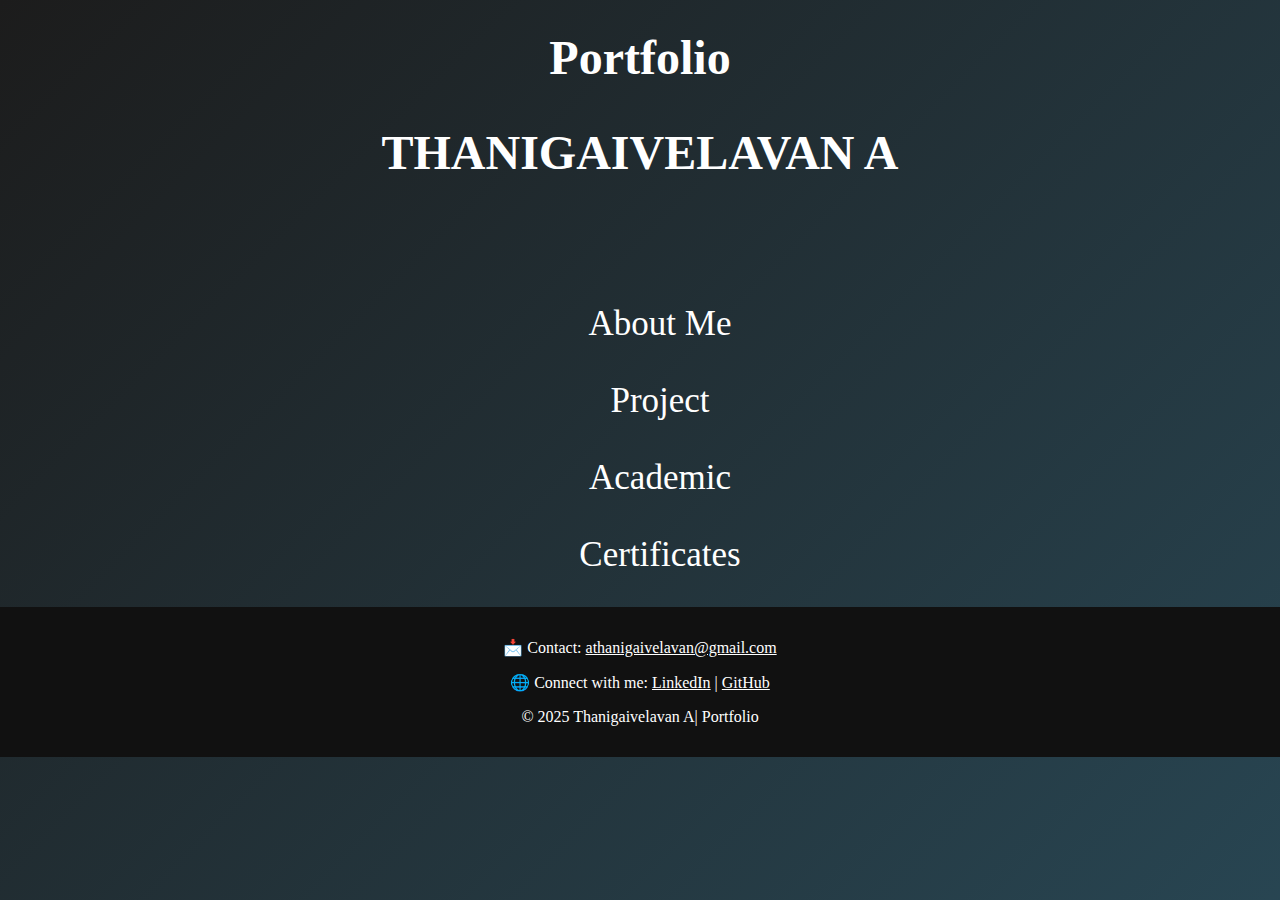
<file: portfolio1/index.html>
<!DOCTYPE html>
<html>
    <head>
        <title>Portfolio</title>
        <link rel="icon" href="images/icon1.png">
        <link rel="stylesheet" href="style.css">
    </head>
    <body style="background-color: black;">
        <div class="one"></div>
        <center>
            <header>
                <h1>Portfolio</h1>
             
            <h2 >THANIGAIVELAVAN A</h2>
               </header>
            <nav>
            <ul class="two">
            <li><a href="about.html">About Me</a></li>
            <br>
            <li><a href="project.html">Project</a></li>
            <br>
            <li><a href="Academic.html">Academic</a></li>
            <br>
            <li><a href="certificates.html">Certificates</a></li>
            </ul>
        </nav>
        </ul>
        </center>
        <footer>
  <div class="footer-content">
    <p>📩 Contact: <a href="mailto:athanigaivelavan@gmail.com">athanigaivelavan@gmail.com</a></p>
    <p>
      🌐 Connect with me: 
      <a href="https://www.linkedin.com/in/thanigaivelavan-a-927264296/" target="_blank">LinkedIn</a> | 
      <a href="https://github.com/Dhanush6425" target="_blank">GitHub</a>
    </p>
    <p>© 2025 Thanigaivelavan A| Portfolio</p>
  </div>
</footer>

        
    </body>
</html>
</file>
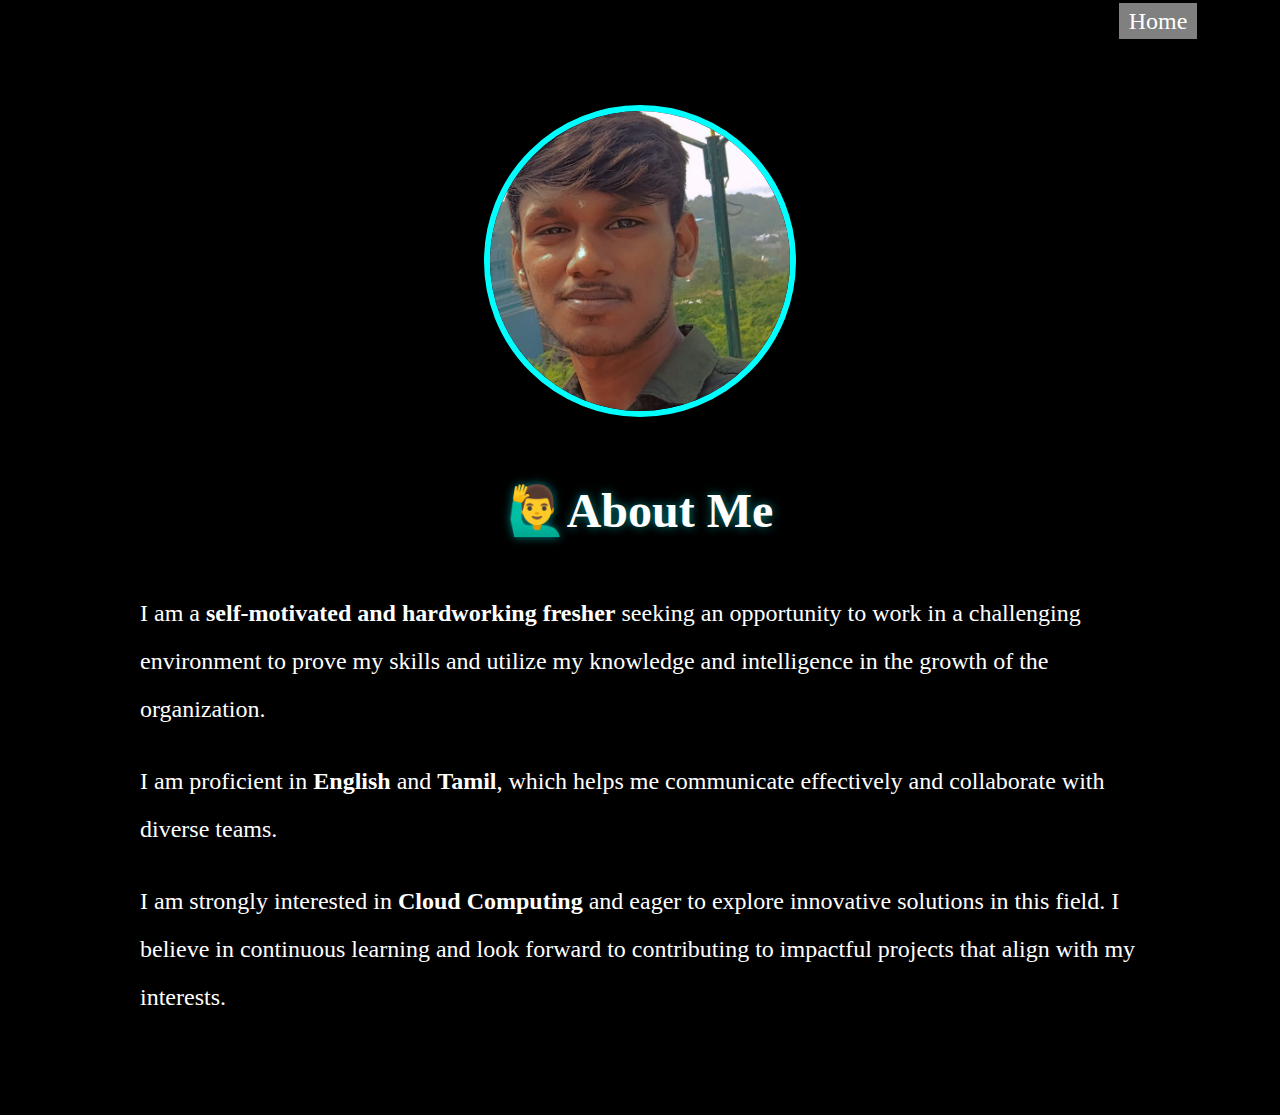
<file: portfolio1/about.html>
<!DOCTYPE html>
<html>
  <head>
    <title>About|Portfolio</title>
        <link rel="icon" href="/portfolio1/images/icon1.png">
  </head>
  <body>
    <header style="text-align: right;">
<nav style="text-align: right;">
  <a href="index.html" style="background: gray; color: white; padding: 5px 10px; text-decoration: none;">
    Home
  </a>
</nav>

    </header>
<section id="about">

  <center>
    <img src="images/ME.jpg" alt="My Photo" class="profile-pic">
  </center>

  <h2>🙋‍♂️About Me</h2>
  <p>
    I am a <strong>self-motivated and hardworking fresher</strong> seeking an opportunity 
    to work in a challenging environment to prove my skills and utilize my knowledge 
    and intelligence in the growth of the organization.
  </p>
  <p>
    I am proficient in <b>English</b> and <b>Tamil</b>, which helps me communicate effectively 
    and collaborate with diverse teams.
  </p>
  <p>
    I am strongly interested in <strong>Cloud Computing</strong> and eager to explore 
    innovative solutions in this field. I believe in continuous learning and look forward 
    to contributing to impactful projects that align with my interests.  
  </p>
</section>
</body>
<style>
body{
    background-color: black;
    color: white;
}
#about {
  max-width: 1000px;
  margin: 50px auto;
  padding: 20px;
  color: white;
  font-size: 1.5rem;   /* bigger text for paragraphs */
  line-height: 2;
}

#about h2 {
  font-size: 3rem;
  margin: 30px;
  text-align: center;
  color: white;
  text-shadow: 0 0 10px rgba(0, 255, 255, 0.5);
}

.profile-pic {
  width: 300px;         /* adjustable size */
  height: 300px;
  border-radius: 100%;   /* makes it circular */
  object-fit: cover;    /* ensures no stretching */
  border: 6px solid cyan; /* adjustable border */
}
a,nav{
  text-decoration: none;
  font-size: 1.5rem;
  color: white;
  margin-right: 3%;
}

</style>
</html>
</file>
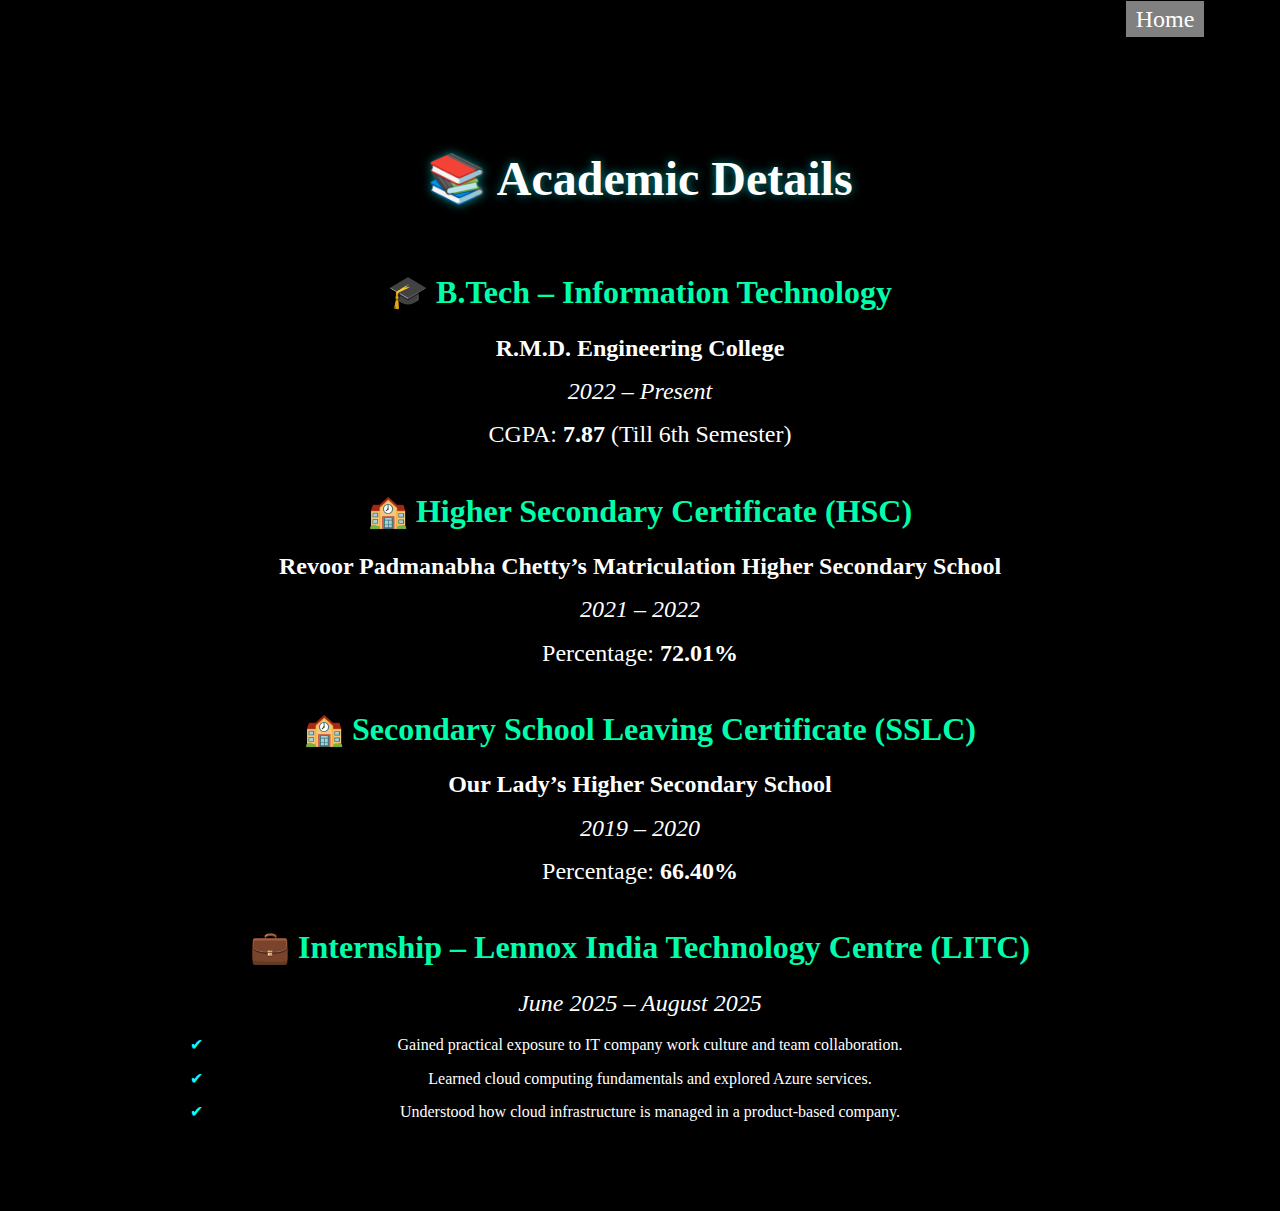
<file: portfolio1/Academic.html>
<!DOCTYPE html>
<html lang="en">
<head>
    <meta charset="UTF-8">
    <meta name="viewport" content="width=device-width, initial-scale=1.0">
    <title>Academic|Portfolio</title>
        <link rel="icon" href="/portfolio1/images/icon1.png">
</head>
<body>
    <header style="text-align: right;">
<nav style="text-align: right;">
  <a href="index.html" style="background: gray; color: white; padding: 5px 10px; text-decoration: none;">
    Home
  </a>
</nav>

    </header>
    <section id="academics">
          <center>
  <h1>📚 Academic Details</h1>

  <!-- B.Tech -->
  <article class="edu-item">
  
    <h3>🎓 B.Tech – Information Technology</h3>
    <p><strong>R.M.D. Engineering College</strong></p>
    <p><em>2022 – Present</em></p>
    <p>CGPA: <strong>7.87</strong> (Till 6th Semester)</p>
  </article>

  <!-- HSC -->
  <article class="edu-item">
    <h3>🏫 Higher Secondary Certificate (HSC)</h3>
    <p><strong>Revoor Padmanabha Chetty’s Matriculation Higher Secondary School</strong></p>
    <p><em>2021 – 2022</em></p>
    <p>Percentage: <strong>72.01%</strong></p>
  </article>

  <!-- SSLC -->
  <article class="edu-item">
    <h3>🏫 Secondary School Leaving Certificate (SSLC)</h3>
    <p><strong>Our Lady’s Higher Secondary School</strong></p>
    <p><em>2019 – 2020</em></p>
    <p>Percentage: <strong>66.40%</strong></p>
  </article>

  <!-- Internship -->
  <article class="edu-item">
    <h3>💼 Internship – Lennox India Technology Centre (LITC)</h3>
    <p><em>June 2025 – August 2025</em></p>
    <ul>
      <li>Gained practical exposure to IT company work culture and team collaboration.</li>
      <li>Learned cloud computing fundamentals and explored Azure services.</li>
      <li>Understood how cloud infrastructure is managed in a product-based company.</li>
    </ul>
  </article>
  </center>
</section>

</body>
<style>
    body {
      background-color: black;
      color: white;
      line-height: 1.6;
      margin: 0;
      padding: 0;
    }

    #academics {
      max-width: 900px;
      margin: 50px auto;
      padding: 20px;
    }

    h1 {
      font-size: 3rem;
      margin-bottom: 50px;
      color: white;
      text-shadow: 0 0 10px rgba(0, 255, 255, 0.5);
    }
    .edu-item h3 {
      color: #00ffaa;
      margin-bottom: 10px;
      font-size: 2rem;
    }

    .edu-item p {
      margin: 5px 0;
      font-size: 1.5rem;
    }

    .edu-item ul {
      list-style: none;
      padding: 0;
      margin-top: 10px;
    }

    .edu-item ul li {
      margin-bottom: 8px;
      padding-left: 20px;
      position: relative;
    }

    .edu-item ul li::before {
      content: "✔";
      color: cyan;
      position: absolute;
      left: 0;
    }
    a,nav{
  text-decoration: none;
  font-size: 1.5rem;
  color: white;
  margin-right: 3%;
}
    </style>
</html>
</file>
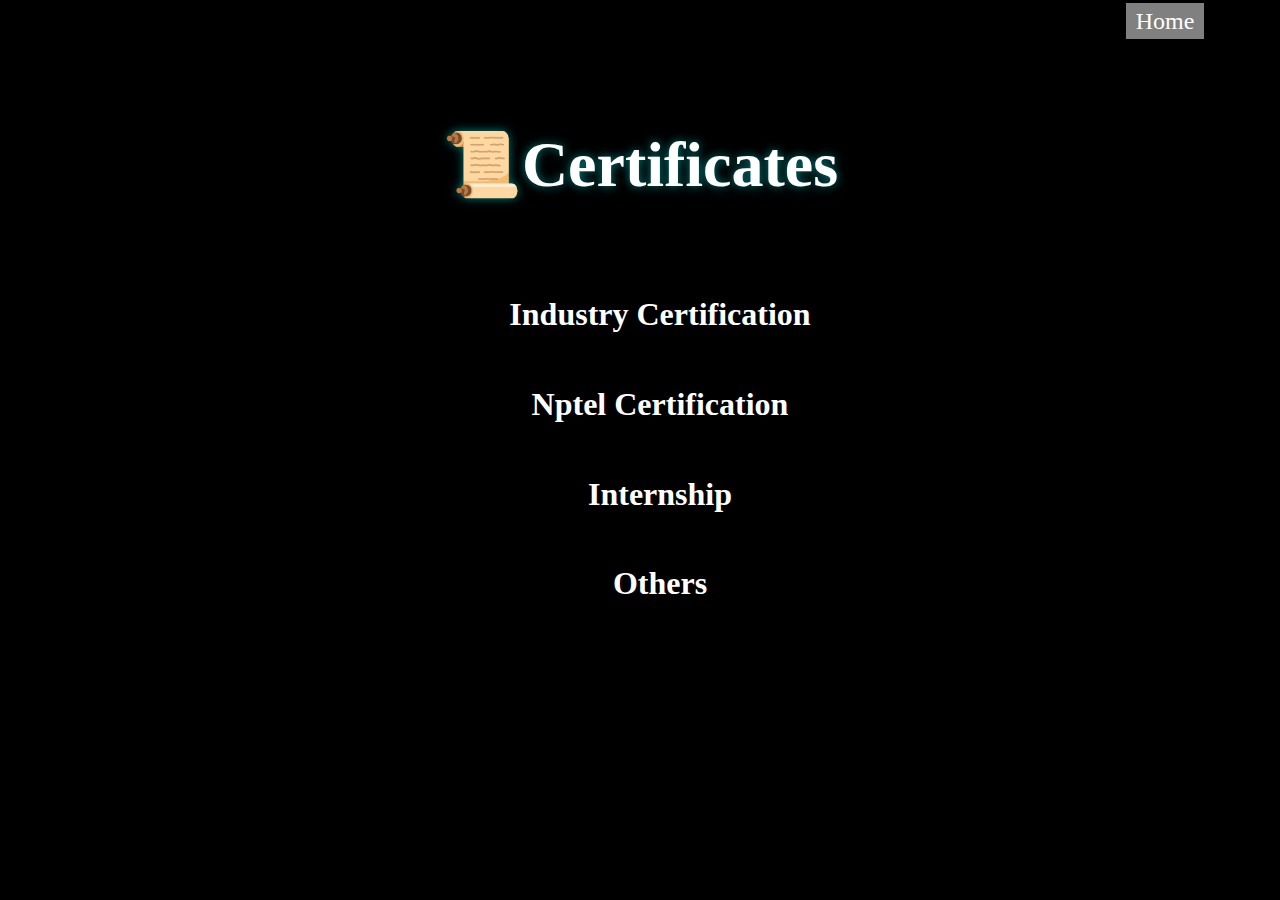
<file: portfolio1/certificates.html>
<!DOCTYPE html>
<html lang="en">
<head>
    <meta charset="UTF-8">
    <meta name="viewport" content="width=device-width, initial-scale=1.0">
    <title>Certificates|Portfolio</title>
    <link rel="icon" href="icon1.png">
</head>
<body>
     <header style="text-align: right;">
<nav style="text-align: right;">
  <a href="index.html" style="background: gray; color: white; padding: 5px 10px; text-decoration: none;">
    Home
  </a>
</nav>

    </header>
    <section>
        <center>
        <h1>📜Certificates</h1>
        <div class="sp"></div>
        <ul>
            <li>
            <h3 class="toggle-btn" ><b>Industry Certification</b></h3>
            <ol class="project-content">
                <li><a href="Certificate/AZ 900.pdf">AZ 900</a></li>
                <li><a href="Certificate/Oracle Cloud.pdf">Oracle Cloud Infrastructure</a></li>
            </ol>
            </li>
            <li>
            <h3 class="toggle-btn"><b>Nptel Certification</b></h3>
            <ol class="project-content">
                <li><a href="Certificate/Problem Solving Through Programming in C(NPTEL).pdf">Problem Solving Through Programming in C</a></li>
                <li><a href="Certificate/Introduction To Internet Of Things.pdf">Introduction To Internet Of Things</a></li>
                <li><a href="">Enhancing Soft Skills and Personality</a></li>
            </ol>
            </li>
            <li>
            <h3 class="toggle-btn"><b>Internship</b></h3>
            <ol class="project-content">
                <li><a href="">Lennox </a></li>
                <li><a href="Certificate/Intern Vreendar.pdf">Vreendaar IT Solutions</a></li>
            </ol>
            </li>
            <li>
            <h3 class="toggle-btn"><b>Others</b></h3>
            <ol class="project-content">
                <li><a href="Certificate/Java 11.pdf">Java </a></li>
                <li><a href="Certificate/Thanigaivelavan cybergeeks.pdf">CyberGeeks (C and Java)</a></li>
            </li>

        </ul>

        </center>
    </section>
      <script>
        const toggleBtns = document.querySelectorAll(".toggle-btn");

        toggleBtns.forEach(btn => {
            btn.addEventListener("click", () => {
                const content = btn.nextElementSibling; // the <ol> right after <h3>
                content.classList.toggle("show");
            });
        });
    </script>
</body>
<style>
     body {
  margin: 0;
  background-color: black;  /* black background */
  color: white;             /* white text */
  line-height: 1.8;
}
    h1{
        margin-top: 5%;
        font-size: 4rem;
        text-shadow: 0 0 10px rgba(0, 255, 255, 0.5);
    }
    h3{
        font-size: 2rem;
    }
    a:hover{
        color: aqua;
        text-shadow: 0 0 10px rgba(0, 255, 255, 0.5);
    }
   h3:hover{
        color: aqua;
        cursor: pointer;
        text-shadow: 0 0 10px rgba(0, 255, 255, 0.5);
    }

    ul,li,a{
        color: white;
        text-decoration: none;
        list-style: none;
    }
    .sp{
        margin-top: 5%;
    }
    .project-content {
      display: none;
      margin-top: 20px;
      text-align: left;
    }

    /* Show content when toggle is clicked */
    .project-content.show {
      display: block;
    }
    a,nav{
  text-decoration: none;
  font-size: 1.5rem;
  color: white;
  margin-right: 3%;
    }

</style>
</html>
</file>
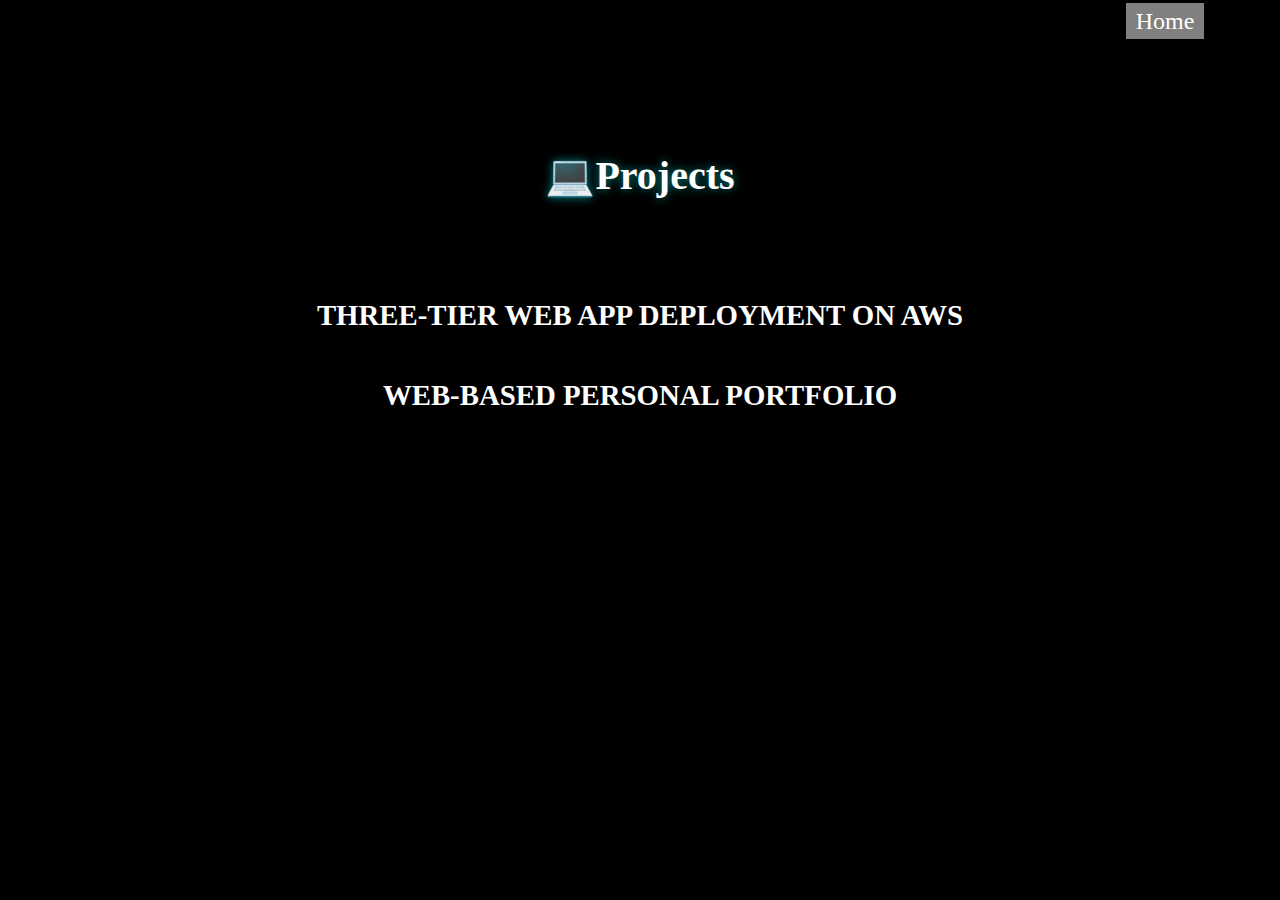
<file: portfolio1/project.html>
<!DOCTYPE html>
<html lang="en">
<head>
    <meta charset="UTF-8">
    <meta name="viewport" content="width=device-width, initial-scale=1.0">
    <title>Project|Portfolio</title>
    <link rel="icon" href="images/icon1.png">
</head>
<body>
   <header style="text-align: right;">
<nav style="text-align: right;">
  <a href="index.html" style="background: gray; color: white; padding: 5px 10px; text-decoration: none;">
    Home
  </a>
</nav>

    </header>
    <section class="one">
        <h1>💻Projects</h1>
        <br>
        <h3 class="toggle-btn">THREE-TIER WEB APP DEPLOYMENT ON AWS</h3>
        <div class="project-content">
        <P> Designed and deployed a 3-tier architecture
 using AWS services</P>
        <h4><strong> Project Overview</strong></h4>
        <p></p>
This project demonstrates how to design and deploy a three-tier web application architecture on Amazon Web Services (AWS).<br></h5>
<p class="ow">
<space></space>The application is divided into three layers for better scalability, security, and manageability:</p>
<ul style="list-style: none;">
<strong>

<li>Presentation Tier (Web Layer) </strong>– User interface where end users access the website.</li>
<li><strong><br>
Application Tier (App Layer)</strong> – Handles business logic and processes requests.</li>
<li><strong><br>
Database Tier (DB Layer) </strong>– Stores application data securely.</li>
</ul>
<h4>Architecture Diagram</h4>
<img src="/portfolio1/images/CloudyCrafty ap-south-1.png" width="40%">
<p>Click here to view the project : <a href="https://awsatify.com/" target="_blank" class="project-link">awsatify</a></p>


</div>
<h3 class="toggle-btn">WEB-BASED PERSONAL PORTFOLIO</h3>
<div class="project-content">
       <P> A responsive and interactive portfolio website designed to showcase my projects, skills, certifications, and contact information in a professional format.</P>
        <h4><strong> Project Overview</strong></h4>
        <p></p>
Designed and developed a responsive and interactive personal portfolio website to showcase my projects, skills, and contact information in a professional and organized format. This project highlights my ability to create modern, user-friendly websites with clean layouts and smooth navigation.<br></h5>

<ul style="list-style: none;">
<strong>

<li>🖱️ Interactive Navigation </strong>– Smooth scrolling and clickable sections for easy access..</li>
<li><strong><br>
💼 Projects Section</strong> – Handles business logic and processes requests.</li>
<li><strong><br>
📜 Certificates & Academics</strong>– Space to showcase certifications and academic milestones.</li>
<li><strong><br>
  🧑 About Me Section</strong>– Introduction, career interests, and language proficiency</li>

</ul>

</div>
    </section>
</body>
<script>
    // JavaScript to toggle content visibility
    const toggleBtns = document.querySelectorAll(".toggle-btn");

    toggleBtns.forEach((btn) => {
      btn.addEventListener("click", () => {
        const content = btn.nextElementSibling; // Get its corresponding content
        content.classList.toggle("show");
      });
    });
  </script>
<style>
    body {
  margin: 0;
  background-color: black;  /* black background */
  color: white;             /* white text */
  line-height: 1.8;
}

.one {
  max-width: 900px;
  margin: 50px auto;
  padding: 20px;
  text-align: center;
  
}

.one h1 {
  text-shadow: 0 0 10px rgba(0, 255, 255, 0.5);
  font-size: 2.5rem;
  margin-bottom: 20px;
  color: white;   /* highlight heading */
}

.one h3 {
  font-size: 1.8rem;
  margin-bottom: 15px;
  color: white;
}
.one h3:hover{
    cursor: pointer;
    color: aqua;
    text-shadow: 0 0 10px rgba(0, 255, 255, 0.5);
}
.one p {
  font-size: 1.2rem;
  margin-bottom: 15px;
  text-align: justify;
}

.one .ow {
  text-indent: 40px; /* indent start of paragraph */
}

.one ul {
  list-style: none;
  padding: 0;
  margin: 20px 0;
  text-align: left;
  display: inline-block;
}

.one ul li {
  margin: 10px 0;
  font-size: 1.2rem;
}

.one h4 {
  font-size: 1.5rem;
  margin-top: 30px;
  color: #ffcc00;
}

.one img {
  margin-top: 20px;
  border: 2px solid cyan;
  border-radius: 10px;
  box-shadow: 0 4px 12px rgba(0, 255, 255, 0.3);
}
.project-content {
      display: none;
      margin-top: 20px;
      text-align: left;
    }

    /* Show content when toggle is clicked */
    .project-content.show {
      display: block;
    }

  a,nav{
    margin-right: 3%;
    text-decoration: none;
    color: white;
    font-size: 1.5rem;
  }
  a:hover{
    color: cyan;
  }

</style>
</html>
</file>
<file: portfolio1/style.css>
body {
    margin: 0;
    height: 100vh;
    color: white;
    font-size: 2rem;
    background: linear-gradient(-45deg, #0f2027, #203a43, #2c5364, #1c1c1c);
    background-size: 400% 400%;
    animation: gradientShift 12s ease infinite;
}

@keyframes gradientShift {
  0% { background-position: 0% 50%; }
  50% { background-position: 100% 50%; }
  100% { background-position: 0% 50%; }
}

header {
    width: 100%;              /* full width */
    color: white;
    text-align: center;       /* center the text */
    padding: 20px 0;          /* space above & below */
}

h1 {
    
  font-size: 3rem;
  margin: 10px 0;
}

.two {
    text-align: center;
    margin-top: 5%;
}

.two ul {
    padding: 0;
    margin: 0;
    list-style: none;
}

.two  li a {
    text-decoration: none;
    font-size: 35px;
    color: white;
}
ul{
    list-style-type: none;
}

.two li a:hover {
    color: cyan;
    cursor: pointer;
    text-shadow: 0 0 10px rgba(0, 255, 255, 0.5);
}
#footer-cotent{
    margin-bottom: 10%;
}
#footer-content,p{
    font-size: 1rem;
    text-align: bottom;
}
#footer-content,a{
    color: white;
}
#footer-content,a:hover{
    color: cyan;
    text-shadow: 0 0 10px rgba(0, 255, 255, 0.5);
}
footer {
  background-color: #111;   /* dark background */
  color: white;             /* white text */
  text-align: center;
  padding: 15px 0;
  font-size: 1rem;
  width: 100%;
  position: relative;       /* stays after content */
  bottom: 0;
}
</file>
